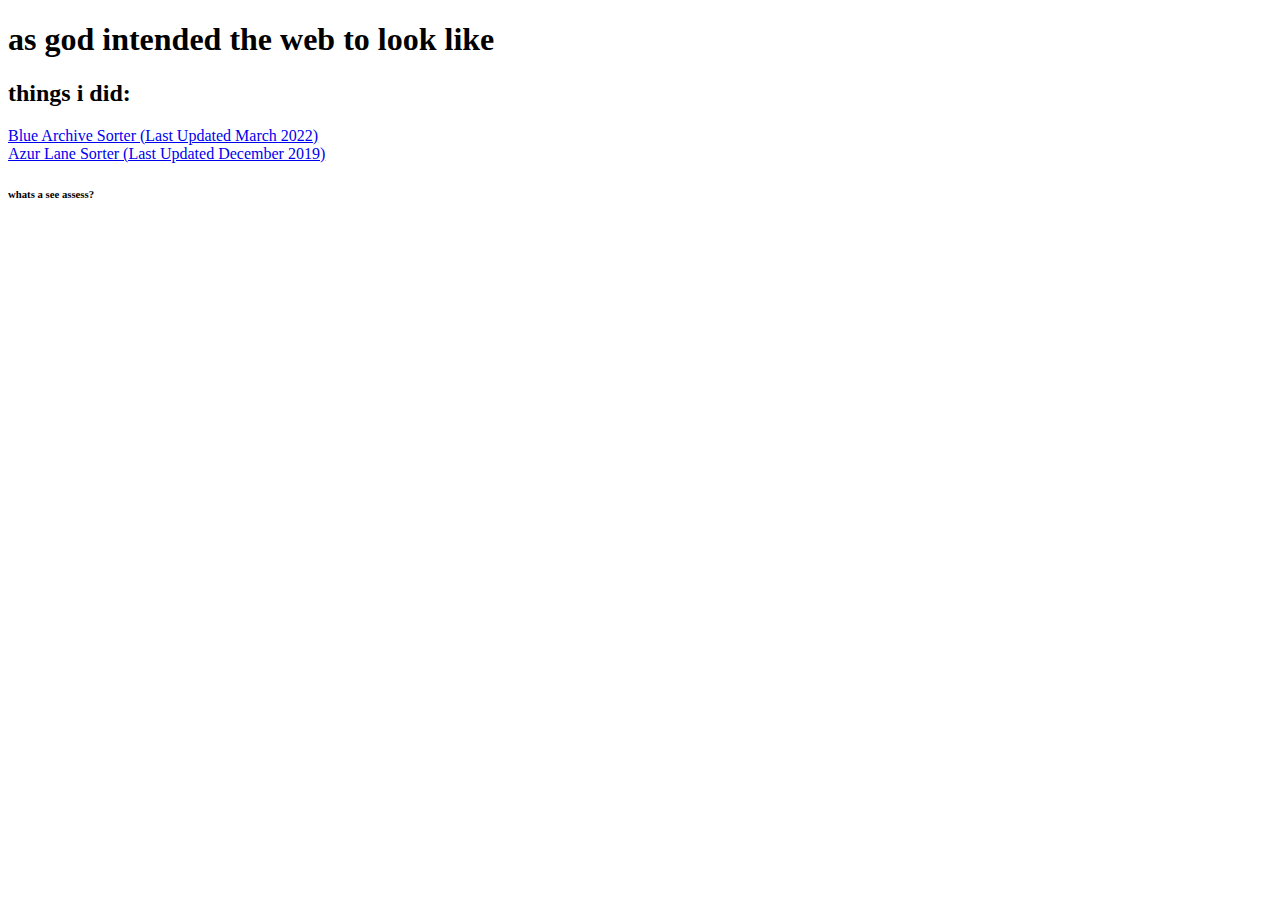
<file: index.html>
<!DOCTYPE html>
<html>
<head>
	<meta charset="utf-8">
	<meta name="viewport" content="width=device-width, initial-scale=1">
	<link rel="icon" type="image/x-icon" href="cool.ico">
	<title>Kida epic unstyled webpage</title>
</head>
<body>
<h1>as god intended the web to look like</h1>
<h2>things i did:</h2>
<a href="./bluearchivesorter/index.html">Blue Archive Sorter (Last Updated March 2022)</a><br>
<a href="./azurlanesorter/index.html">Azur Lane Sorter (Last Updated December 2019)</a><br>
<h6>whats a see assess?</h6>
</body>
</html>
</file>
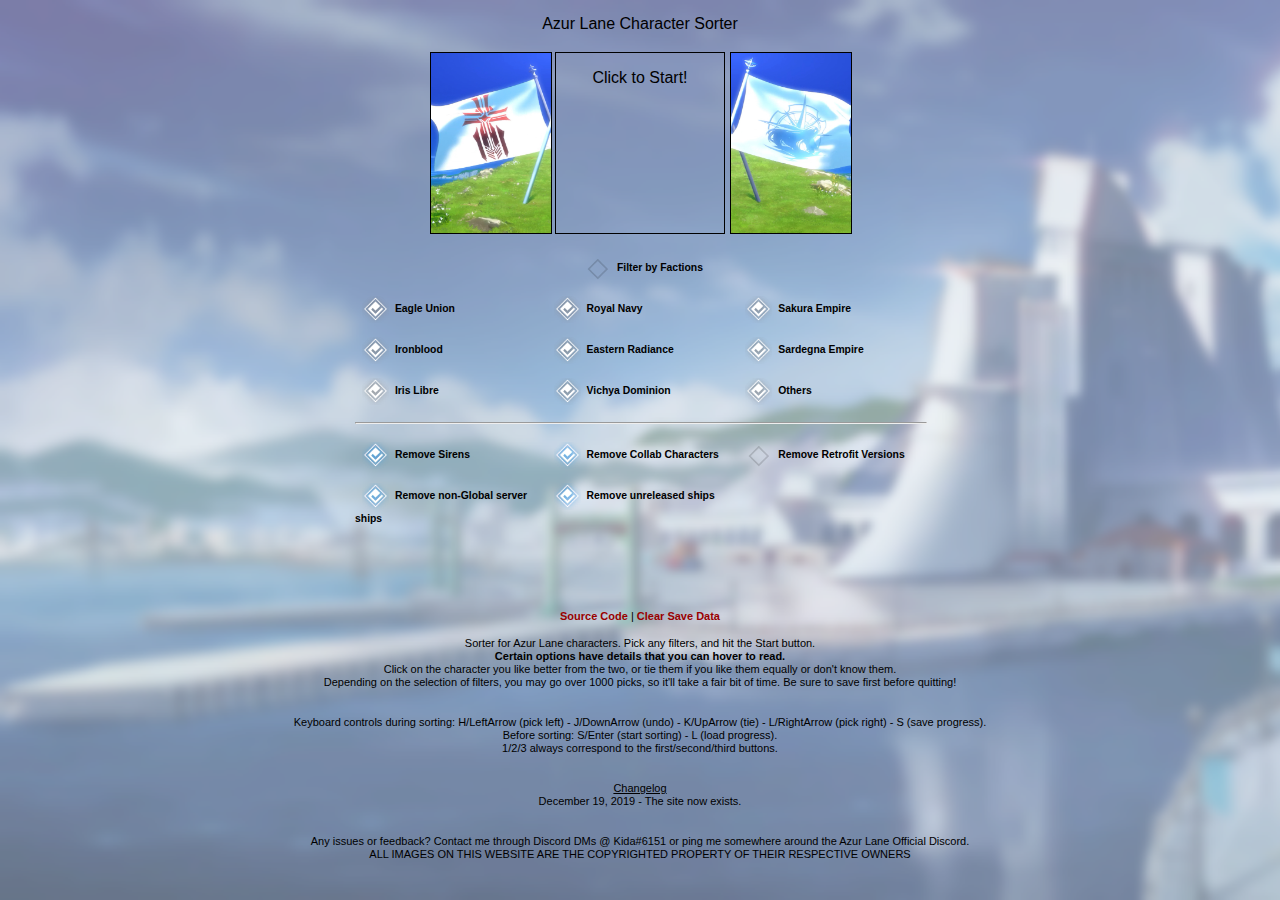
<file: azurlanesorter/index.html>
<html>

<head>
  <link rel="shortcut icon" href="src/assets/favicon.ico" type="image/x-icon">
  <link rel="icon" href="src/assets/favicon.ico" type="image/x-icon">
  <meta charset="utf-8">
  <meta name="og:site_name" content="Azur Lane Character Sorting">
  <meta name="og:description" content="Website for sorting Azur Lane characters by most favourite.">
  <meta name="og:image" content="https://raw.githubusercontent.com/KidaJiwo/kidajiwo.github.io/master/src/assets/ogimage.jpg">
  <title>Azur Lane Character Sorting</title>

  <link rel="stylesheet" type="text/css" href="src/css/reset.css">
  <link rel="stylesheet" type="text/css" href="src/css/styles.css">
  <link href="https://fonts.googleapis.com/css?family=Source+Sans+Pro&display=swap" rel="stylesheet">


  <script src="src/js/data.js"></script>
  <script src="src/js/data/2019-12-13.js"></script>

  <script src="src/js/html2canvas.min.js"></script>
  <script src="src/js/lz-string.min.js"></script>
  <script src="src/js/seedrandom.min.js"></script>
  <script src="src/js/main.js"></script>
</head>

<body>
<div class="container">
	<p style="padding-bottom:20px;">Azur Lane Character Sorter</p>
    <div class="progress">
        <span class="progressbattle"></span>
        <div class="progressbar">
            <div class="progressfill"><span class="progresstext"></span></div>
        </div>
    </div>

    <div class="sorter">
        <img src="src/assets/defaultL.jpg" class="left sort image">

        <div class="starting start button">Click to Start!</div>
        <div class="starting load button">Load <span></span></div>

        <div class="loading button"><div></div><span>Loading...</span></div>

        <div class="sorting tie button">Tie</div>
        <div class="sorting undo button">Undo</div>
        <div class="sorting save button">Save Progress</div>

        <div class="finished save button">Generate Result URL</div>
        <div class="finished getimg button">Generate Image</div>
        <div class="finished list button">Generate Text List</div>

        <img src="src/assets/defaultR.jpg" class="right sort image">

        <div class="left sort text"><p></p></div>
        <div class="right sort text"><p></p></div>
    </div>

    <div class="options"></div>
    <div class="image selector">Display Images on Result: </div>
    <div class="time taken"></div>
    <div class="results"></div>

    <div class="info">
        <a href="https://github.com/execfera/charasort/">Source Code</a> | <a class="clearsave">Clear Save Data</a>
        
        <br><br>

        <p>Sorter for Azur Lane characters. Pick any filters, and hit the Start button.</p>
        <p style ="font-weight: bold;">Certain options have details that you can hover to read.</p>
        <p>Click on the character you like better from the two, or tie them if you like them equally or don't know them.</p>
        <p>Depending on the selection of filters, you may go over 1000 picks, so it'll take a fair bit of time. Be sure to save first before quitting!</p>

        <br><br>

        <p>Keyboard controls during sorting: H/LeftArrow (pick left) - J/DownArrow (undo) - K/UpArrow (tie) - L/RightArrow (pick right) - S (save progress).</p>
        <p>Before sorting: S/Enter (start sorting) - L (load progress).
        <p>1/2/3 always correspond to the first/second/third buttons.</p>
        
        <br><br>

		<p><u>Changelog</u></p>
        <p>December 19, 2019 - The site now exists.</p>
		
		<br><br>
		
		<p>Any issues or feedback? Contact me through Discord DMs @ Kida#6151 or ping me somewhere around the Azur Lane Official Discord.</p>
		<p>ALL IMAGES ON THIS WEBSITE ARE THE COPYRIGHTED PROPERTY OF THEIR RESPECTIVE OWNERS</p>
    </div>
</div>
</body>

</html>
</file>
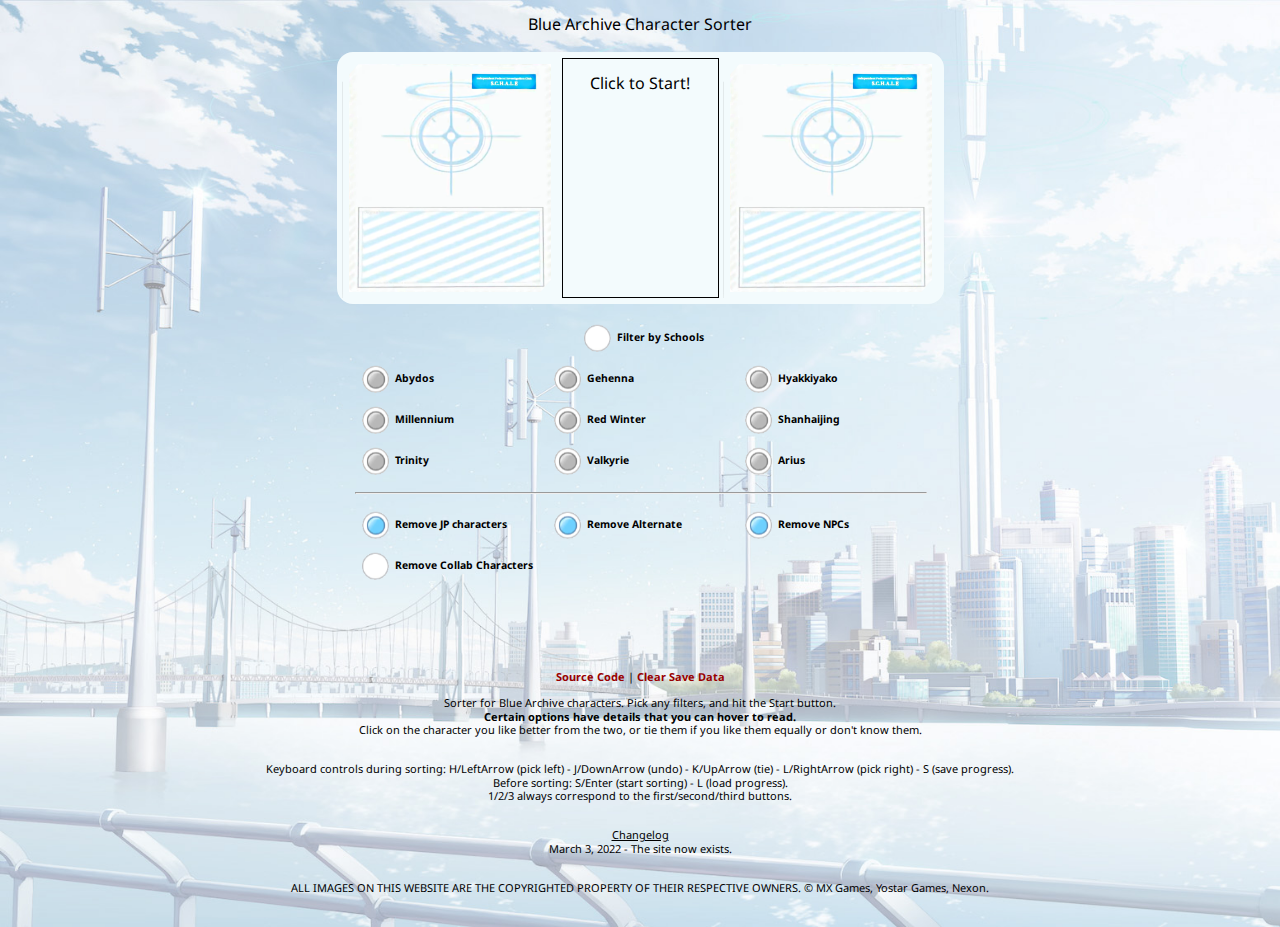
<file: bluearchivesorter/index.html>
<html>

<head>
  <link rel="shortcut icon" href="src/assets/favicon.ico" type="image/x-icon">
  <link rel="icon" href="src/assets/favicon.ico" type="image/x-icon">
  <meta charset="utf-8">
  <meta name="og:site_name" content="Blue Archive Character Sorting">
  <meta name="og:description" content="Website for sorting Blue Archive characters by most favourite.">
  <meta name="og:image" content="https://raw.githubusercontent.com/KidaJiwo/kidajiwo.github.io/master/src/assets/ogimage.jpg">
  <title>Blue Archive Character Sorting</title>

  <link rel="stylesheet" type="text/css" href="src/css/reset.css">
  <link rel="stylesheet" type="text/css" href="src/css/styles.css">
  <link href="https://fonts.googleapis.com/css2?family=Noto+Sans&display=swap" rel="stylesheet"> 


  <script src="src/js/data.js"></script>
  <script src="src/js/data/2022-03-03.js"></script>
  
  <script src="src/js/html2canvas.min.js"></script>
  <script src="src/js/lz-string.min.js"></script>
  <script src="src/js/seedrandom.min.js"></script>
  <script src="src/js/main.js"></script>
</head>

<body>
<div class="container">
	<p style="padding-bottom:20px;">Blue Archive Character Sorter</p>
    <div class="progress">
        <span class="progressbattle"></span>
        <div class="progressbar">
            <div class="progressfill"><span class="progresstext"></span></div>
        </div>
    </div>

    <div class="sorter">
        <div class="bgimage left"><img src="src/assets/default.png" class="left sort image"></div>

        <div class="starting start button">Click to Start!</div>
        <div class="starting load button">Load <span></span></div>

        <div class="loading button"><div></div><span>Loading...</span></div>

        <div class="sorting tie button">Tie</div>
        <div class="sorting undo button">Undo</div>
        <div class="sorting save button">Save Progress</div>

        <div class="finished save button">Generate Result URL</div>
        <div class="finished getimg button">Generate Image</div>
        <div class="finished list button">Generate Text List</div>

        <div class="bgimage right"><img src="src/assets/default.png" class="right sort image"></div>

        <div class="left sort text"><p></p></div>
        <div class="right sort text"><p></p></div>
    </div>

    <div class="options"></div>
    <div class="image selector">Display Images on Result: </div>
    <div class="time taken"></div>
    <div class="results"></div>

    <div class="info">
        <a href="https://github.com/execfera/charasort/">Source Code</a> | <a class="clearsave">Clear Save Data</a>
        
        <br><br>

        <p>Sorter for Blue Archive characters. Pick any filters, and hit the Start button.</p>
        <p style ="font-weight: bold;">Certain options have details that you can hover to read.</p>
        <p>Click on the character you like better from the two, or tie them if you like them equally or don't know them.</p>
        <!-- <p>Depending on the selection of filters, you may go over 1000 picks, so it'll take a fair bit of time. Be sure to save first before quitting!</p> -->

        <br><br>

        <p>Keyboard controls during sorting: H/LeftArrow (pick left) - J/DownArrow (undo) - K/UpArrow (tie) - L/RightArrow (pick right) - S (save progress).</p>
        <p>Before sorting: S/Enter (start sorting) - L (load progress).
        <p>1/2/3 always correspond to the first/second/third buttons.</p>
        
        <br><br>

		<p><u>Changelog</u></p>
        <p>March 3, 2022 - The site now exists.</p>
		
		<br><br>
		
		<p>ALL IMAGES ON THIS WEBSITE ARE THE COPYRIGHTED PROPERTY OF THEIR RESPECTIVE OWNERS. © MX Games, Yostar Games, Nexon.</p>
    </div>
</div>
</body>

</html>
</file>
<file: azurlanesorter/src/css/styles.css>
body {
  font-family: Arial, Helvetica, sans-serif;
  font-size: 16px;
}
body {
	background-image: url(../assets/bg.png);
	background-size: cover;
}

input[type='checkbox'] {
	background-image: url(../assets/checkoff.png);
	background-size: 90%;
	background-position: right center;
	background-repeat: no-repeat;
	-webkit-appearance: none;
	width: 30px;
	height: 30px;
	vertical-align:middle;
}

input[type='checkbox']:checked {
	background-image: url(../assets/checkon.png);
	background-size: 90%;
	background-position: right center;
	background-repeat: no-repeat;
}

input[type='checkbox'][disabled] {
	background-image: url(../assets/checkoff.png);
	background-size: 90%;
	background-position: right center;
	background-repeat: no-repeat;
}

input[type='checkbox'][disabled]:checked {
	background-image: url(../assets/checkdis.png);
	background-size: 90%;
	background-position: right center;
	background-repeat: no-repeat;
}

.container {
  display: flex;
  flex-flow: column nowrap;
  align-items: center;
  margin-top: 1em;
}

.progress {
  margin: 1em auto;
  width: 500px;
  display: none;
}

.progressbar {
  position: relative;
  width: 492px;
  border: 1px solid black;
  padding: 3px;
  margin: 2px 0px;
}

.progresstext {
  position: absolute;
  width: 492px;
  margin: 3px 0px;
  text-align: center;
  font-size: 0.7em;
}

.progressfill {
  height: 20px;
  background-color: #5A9AFF;
  width: 0%;
}

.sorter {
  margin: 0px auto;
  display: grid;
  grid-template-columns: 120px 1fr 120px;
  grid-gap: 5px;
  width: 420px;
}

.button {
  border: 1px solid black;
  text-align: center;
  padding: 10%;
  grid-column: 2 / 3;
  cursor: pointer;
}

.starting.start.button {
  grid-row: span 6;
}

.starting.load.button {
  grid-row: span 3;
  display: none;
}

.sorting.button, .finished.button {
  grid-row: span 2;
  display: none;
}

.loading.button {
  grid-row: span 6;
  display: none;
}

.loading.button > div {
  width: 25px;
  height: 25px;
  margin: 50px auto;
  background-color: #333;

  border-radius: 100%;  
  -webkit-animation: sk-scaleout 1.0s infinite ease-in-out;
  animation: sk-scaleout 1.0s infinite ease-in-out;
}

/* Animation taken from: http://tobiasahlin.com/spinkit/ */

.loading.button > span {
  margin: auto auto 20%;
  font-size: 0.7em;
}

@-webkit-keyframes sk-scaleout {
  0% { -webkit-transform: scale(0) }
  100% {
    -webkit-transform: scale(1.0);
    opacity: 0;
  }
}

@keyframes sk-scaleout {
  0% { 
    -webkit-transform: scale(0);
    transform: scale(0);
  } 100% {
    -webkit-transform: scale(1.0);
    transform: scale(1.0);
    opacity: 0;
  }
}

.sorter > .image {
  width: 120px;
  height: 180px;
  margin: auto;
  grid-row: 1 / 7;
  cursor: pointer;
}

.sorter > .text {
	width: 120px;
	height: 25px;
	display: none;
	transform: translateY(-50px);
	background: rgba(0,0,0,0.6);
	color: white;
	pointer-events: none;
}

.sorter > .text > p {
	font-family: 'Source Sans Pro', sans-serif;
	margin: 0.15em 5px;
	width: calc(100% - 10px);
	text-align: center;
	font-size: 0.8em;
	line-height: 1.5em;
	font-weight: bolder;
}

.sorter > .left {
  grid-column: 1 / 2;
  border: 1px solid #000000;
}

.sorter > .right {
  grid-column: 3 / 4;
  border: 1px solid #000000;
}

.options {
	margin: 1em auto;
	display: grid;
	text-align: left;
	grid-template-columns: repeat(3, 1fr);
	grid-gap: 5px;
	width: 570px;
}

.options > div {
  font-size: 0.65em;
  font-weight: bold;
}

label {
  cursor: pointer;
}

label:hover {
  color: white;
}

.options > .large.option, .options > hr {
  grid-column: span 3;
  text-align: center;
  width: 100%;
}

.image.selector {
  margin-top: 0.5em;
  width: 500px;
  display: none;
  text-align: center;
  font-size: 0.75em;
}

.time.taken {
  margin-top: 0.5em;
  width: 500px;
  display: none;
  text-align: center;
  font-size: 0.75em;
}

.results {
  font-size: 0.75em;
  display: flex;
  align-content: flex-start;
  width: 80%;
  margin: 2em auto;
}

@media all and (min-width: 600px) {
  .results {
    flex-flow: column wrap;
    max-height: calc(7 * (175px + 2px) + 1 * (15px + 2px));
    /* 2px for borders */
  }
}

@media all and (max-width: 600px) {
  .results {
    flex-flow: column nowrap;
  }
}

.result {
  height: 15px;
  margin-bottom: -1px;
  display: grid;
  width: 211px;
  grid-template-columns: repeat(2, 1fr);
  border: 1px solid #000;
  margin-right: 5px;
}

.result.image {
  height: 175px;
}

.result.image img {
  height: 160px;
}

.result.spacer {
  height: 1px;
  background-color: #000;
}

.result.head {
  background-color: #000;
  color: #FFF;
}

.result > .left {
  width: 35px;
  padding: 1px 3px 1px 0.5em;
  grid-column: 1 / 2;
  text-align: right;
}

.result.image .left {
  position: relative;
}

.result.image > .left span {
  position: absolute;
  top: 50%;
  right: 3px;
  margin-top: -0.375em;
}

.result > .right {
  width: 160px;
  padding: 1px 0em 1px 0em;
  grid-column: 2 / 3;
  border-left: 1px solid #000;
  text-align: center;
}

.info {
  margin: 2em auto 3em;
  display: block;
  text-align: center;
  font-size: 0.6875em;
  width: 80%;
  line-height: 1.2em;
}

a {
  color: #990000;
  font-weight: bold;
  text-decoration: none;
  cursor: pointer;
}

a:hover {
  color: #FF6600;
}

a:visited {
  color: #6600FF;
}
</file>
<file: bluearchivesorter/src/css/styles.css>
body {
  font-family: 'Noto Sans', sans-serif;
  font-size: 16px;
}
body {
	background-image: url(../assets/bg.jpg);
	background-size: cover;
}

input[type='checkbox'] {
	background-image: url(../assets/checkoff.png);
	background-size: 90%;
	background-position: right center;
	background-repeat: no-repeat;
	-webkit-appearance: none;
	width: 30px;
	height: 30px;
	vertical-align:middle;
}

input[type='checkbox']:checked {
	background-image: url(../assets/checkon.png);
	background-size: 90%;
	background-position: right center;
	background-repeat: no-repeat;
}

input[type='checkbox'][disabled] {
	background-image: url(../assets/checkoff.png);
	background-size: 90%;
	background-position: right center;
	background-repeat: no-repeat;
}

input[type='checkbox'][disabled]:checked {
	background-image: url(../assets/checkdis.png);
	background-size: 90%;
	background-position: right center;
	background-repeat: no-repeat;
}

.container {
  display: flex;
  flex-flow: column nowrap;
  align-items: center;
  margin-top: 1em;
}

.progress {
  margin: 1em auto;
  width: 500px;
  display: none;
}

.progressbar {
  position: relative;
  width: 492px;
  border: 1px solid black;
  padding: 3px;
  margin: 2px 0px;
}

.progresstext {
  position: absolute;
  width: 492px;
  margin: 3px 0px;
  text-align: center;
  font-size: 0.7em;
}

.progressfill {
  height: 20px;
  background-color: #5A9AFF;
  width: 0%;
}

.sorter {
  margin: 0px auto;
  display: grid;
  grid-template-columns: 214px 1fr 214px;
  grid-gap: 5px;
  width: 595px;
  background: #f3fbfd;
  border: 6px #f3fbfd solid;
  border-radius: 1em;
}

.button {
  border: 1px solid black;
  text-align: center;
  padding: 10%;
  grid-column: 2 / 3;
  cursor: pointer;
}

.starting.start.button {
  grid-row: span 6;
}

.starting.load.button {
  grid-row: span 3;
  display: none;
}

.sorting.button, .finished.button {
  grid-row: span 2;
  display: none;
}

.loading.button {
  grid-row: span 6;
  display: none;
}

.loading.button > div {
  width: 25px;
  height: 25px;
  margin: 50px auto;
  background-color: #333;

  border-radius: 100%;  
  -webkit-animation: sk-scaleout 1.0s infinite ease-in-out;
  animation: sk-scaleout 1.0s infinite ease-in-out;
}

/* Animation taken from: http://tobiasahlin.com/spinkit/ */

.loading.button > span {
  margin: auto auto 20%;
  font-size: 0.7em;
}

@-webkit-keyframes sk-scaleout {
  0% { -webkit-transform: scale(0) }
  100% {
    -webkit-transform: scale(1.0);
    opacity: 0;
  }
}

@keyframes sk-scaleout {
  0% { 
    -webkit-transform: scale(0);
    transform: scale(0);
  } 100% {
    -webkit-transform: scale(1.0);
    transform: scale(1.0);
    opacity: 0;
  }
}

.image {
  width: 202px;
  height: 228px;
  margin: auto;
  cursor: pointer;
}

.sorter > .text {
	width: 202px;
	height: 65px;
	display: none;
	/*transform: translateY(-50px);
	background: rgba(0,0,0,0.6);
	color: white;*/
	pointer-events: none;
  clip-path: border-box !important;
  border: unset !important;
  font-size: 26px;
}

.sorter > .text > p {
	font-family: 'Noto Sans', sans-serif;
  color: #60676e;
  text-decoration: yellow underline;
	margin: 0.15em 5px;
	width: calc(100% - 10px);
	text-align: center;
	font-size: 0.8em;
	line-height: 1.5em;
	font-weight: bolder;
}

.sorter > .left {
  grid-column: 1 / 2;
  border: 6px solid #f3fbfd;
  clip-path: polygon(10% 0, 100% 0, 100% 90%, 90% 100%, 0 100%, 0 10%);
}

.sorter > .right {
  grid-column: 3 / 4;
  border: 6px solid #f3fbfd;
  clip-path: polygon(10% 0, 100% 0, 100% 90%, 90% 100%, 0 100%, 0 10%);
}

.bgimage {
  grid-row: 1 / 7;
  filter: drop-shadow(2px 2px 4px grey); 
  width: 202px;
  height: 228px;
}

.options {
	margin: 1em auto;
	display: grid;
	text-align: left;
	grid-template-columns: repeat(3, 1fr);
	grid-gap: 5px;
	width: 570px;
}

.options > div {
  font-size: 0.65em;
  font-weight: bold;
}

label {
  cursor: pointer;
}

label:hover {
  color: white;
}

.options > .large.option, .options > hr {
  grid-column: span 3;
  text-align: center;
  width: 100%;
}

.image.selector {
  margin-top: 0.5em;
  width: 500px;
  display: none;
  text-align: center;
  font-size: 0.75em;
}

.time.taken {
  margin-top: 0.5em;
  width: 500px;
  display: none;
  text-align: center;
  font-size: 0.75em;
}

.results {
  font-size: 0.75em;
  display: flex;
  align-content: flex-start;
  width: 80%;
  margin: 2em auto;
}

@media all and (min-width: 600px) {
  .results {
    flex-flow: column wrap;
    max-height: calc(5 * (175px + 2px) + 1 * (15px + 2px));
    /* 2px for borders */
  }
}

@media all and (max-width: 600px) {
  .results {
    flex-flow: column nowrap;
  }
}

.result {
  height: 15px;
  margin-bottom: -1px;
  display: grid;
  width: 211px;
  grid-template-columns: repeat(2, 1fr);
  border: 1px solid #000;
  margin-right: 5px;
}

.result.image {
  height: 175px;
}

.result.image img {
  height: 160px;
}

.result.spacer {
  height: 1px;
  background-color: #000;
}

.result.head {
  background-color: #000;
  color: #FFF;
}

.result > .left {
  width: 35px;
  padding: 1px 3px 1px 0.5em;
  grid-column: 1 / 2;
  text-align: right;
}

.result.image .left {
  position: relative;
}

.result.image > .left span {
  position: absolute;
  top: 50%;
  right: 3px;
  margin-top: -0.375em;
}

.result > .right {
  width: 160px;
  padding: 1px 0em 1px 0em;
  grid-column: 2 / 3;
  border-left: 1px solid #000;
  text-align: center;
}

.info {
  margin: 2em auto 3em;
  display: block;
  text-align: center;
  font-size: 0.6875em;
  width: 80%;
  line-height: 1.2em;
}

a {
  color: #990000;
  font-weight: bold;
  text-decoration: none;
  cursor: pointer;
}

a:hover {
  color: #FF6600;
}

a:visited {
  color: #6600FF;
}
</file>
